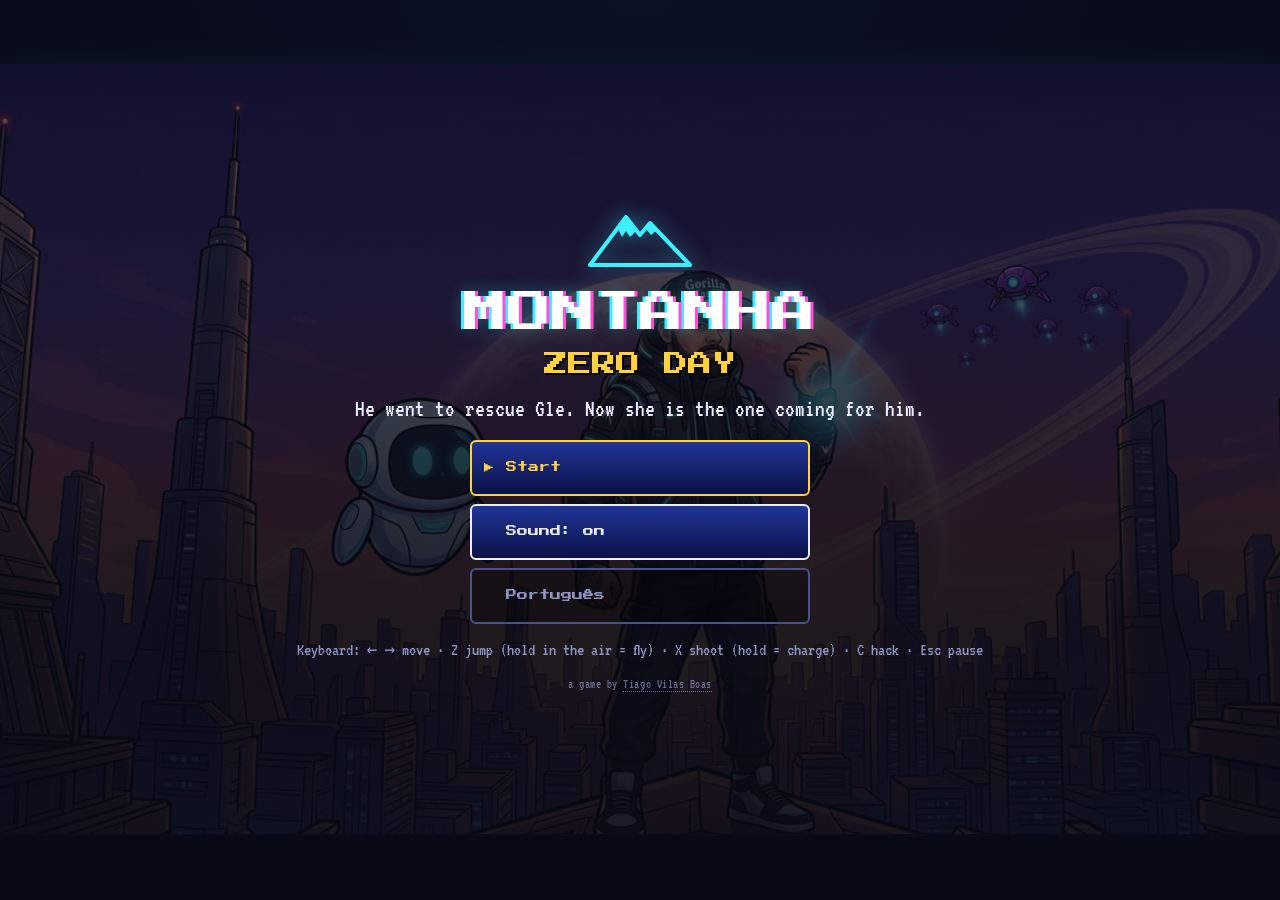
<file: index.html>
<!doctype html>
<html lang="en">
<head>
<meta charset="utf-8">
<meta name="viewport" content="width=device-width,initial-scale=1,viewport-fit=cover,user-scalable=no">
<meta name="description" content="Montanha: Zero Day. A cyberpunk pixel-art platformer. Montanha sets out to rescue Gle. Then she goes after him.">
<meta name="theme-color" content="#070914">
<meta name="apple-mobile-web-app-capable" content="yes">
<meta name="mobile-web-app-capable" content="yes">
<meta name="apple-mobile-web-app-status-bar-style" content="black-translucent">
<meta name="apple-mobile-web-app-title" content="Zero Day">
<link rel="manifest" href="manifest.webmanifest">
<link rel="apple-touch-icon" href="icons/icon-192.png">
<link rel="icon" type="image/png" href="icons/icon-192.png">
</head>
<body>
<title>Montanha Zero Day</title>
<link rel="preconnect" href="https://fonts.googleapis.com">
<link rel="preconnect" href="https://fonts.gstatic.com" crossorigin>
<link rel="stylesheet" href="https://fonts.googleapis.com/css2?family=Press+Start+2P&family=VT323&display=swap">
<link rel="stylesheet" href="css/style.css">

<div id="app">
  <div id="wrap">
    <canvas id="cv" width="320" height="192"></canvas>

    <div id="hud" hidden>
      <div class="hud-row">
        <span class="hud-label">LV</span><b id="hud-lv">1</b>
        <div class="bar bar-hp"><i id="hud-hp"></i></div>
        <span id="hud-xp"></span>
      </div>
      <div class="hud-row">
        <span class="hud-label">EP</span>
        <div class="bar bar-ep"><i id="hud-ep"></i></div>
        <span class="hud-label" id="hud-boost">JET</span>
        <div class="bar bar-jet"><i id="hud-jet"></i></div>
      </div>
    </div>

    <div id="bossbar" hidden><span>TITAN</span><div class="bar"><i id="boss-hp"></i></div></div>
    <button id="btn-pause" hidden data-i18n-aria="pause" aria-label="Pause">II</button>
    <div id="keys" hidden data-i18n-aria="keys" aria-label="Keyboard controls">
      <span data-i18n-html="keyMove"><kbd>←</kbd><kbd>→</kbd> move</span>
      <span data-i18n-html="keyJump"><kbd>Z</kbd> jump <small>(hold in the air: fly)</small></span>
      <span data-i18n-html="keyFire"><kbd>X</kbd> shoot <small>(hold: charge)</small></span>
      <span data-i18n-html="keyHack"><kbd>C</kbd> hack</span>
      <span data-i18n-html="keyPause"><kbd>Esc</kbd> pause</span>
    </div>
    <div id="toast" hidden></div>
    <div id="card" hidden><small id="card-kicker"></small><strong id="card-title"></strong></div>
  </div>

  <div id="pad">
    <div id="dpad" data-i18n-aria="move" aria-label="Move">
      <span class="dpad-half dpad-left" aria-hidden="true">◀</span>
      <span class="dpad-half dpad-right" aria-hidden="true">▶</span>
    </div>
    <div id="btns">
      <button data-action="hack" class="btn-hack">
        <svg viewBox="0 0 16 16" width="14" height="14" aria-hidden="true"><path d="M5 1h6v3H5zM5 12h6v3H5z" fill="currentColor"/><rect x="3" y="4" width="10" height="8" rx="2" fill="none" stroke="currentColor" stroke-width="1.6"/><path d="M8 6v2.5h2" fill="none" stroke="currentColor" stroke-width="1.4"/></svg>
        <span data-i18n="hack">HACK</span>
      </button>
      <button data-action="fire" class="btn-fire" data-i18n="fire">SHOOT</button>
      <button data-action="jump" class="btn-jump" data-i18n="jump">JUMP</button>
    </div>
  </div>

  <div id="screen" hidden></div>

  <div id="dialog" hidden>
    <img id="dlg-portrait" alt="">
    <div class="dlg-body"><b id="dlg-name"></b><p id="dlg-text"></p></div>
    <span class="dlg-next" aria-hidden="true">▼</span>
  </div>

  <div id="puzzle" hidden>
    <div class="pz-window">
      <h2 id="pz-title"></h2>
      <p id="pz-help"></p>
      <div id="pz-timer"><i></i></div>
      <div id="pz-body"></div>
      <p id="pz-msg" class="pz-msg"></p>
      <button id="pz-cancel" data-i18n="exit">Exit</button>
    </div>
  </div>

  <div id="rotate" role="alert">
    <svg viewBox="0 0 64 64" width="72" height="72" aria-hidden="true"><rect x="22" y="6" width="20" height="36" rx="4" fill="none" stroke="currentColor" stroke-width="3"/><path d="M12 50a22 22 0 0 0 40 0" fill="none" stroke="currentColor" stroke-width="3"/><path d="M52 44v7h-7" fill="none" stroke="currentColor" stroke-width="3"/></svg>
    <strong data-i18n="rotateTitle">Rotate your phone</strong>
    <p data-i18n="rotateBody">Montanha: Zero Day is played in landscape.</p>
    <button id="rotate-fs" hidden data-i18n="fullscreen">Full screen</button>
  </div>
</div>

<script type="module" src="js/main.js"></script>
</body>
</html>
</file>
<file: css/style.css>
/* Montanha: Zero Day — shell, HUD, touch pad, FF-style windows. Mobile first. */

/* ---------- Tokens ---------- */
:root {
  color-scheme: dark;
  --ink: #070914;
  --ink-2: #0d1124;
  --win-top: #22359a;
  --win-bot: #0a1145;
  --win-border: #e9edff;
  --text: #e9edff;
  --dim: #8d95c2;
  --cyan: #3df0ff;
  --magenta: #ff4fd8;
  --gold: #ffd23d;
  --red: #ff3b5c;
  --green: #7dff9b;
  --font-display: "Press Start 2P", ui-monospace, monospace;
  --font-body: "VT323", ui-monospace, monospace;
  --radius: 6px;
  --safe-t: env(safe-area-inset-top, 0px);
  --safe-r: env(safe-area-inset-right, 0px);
  --safe-b: env(safe-area-inset-bottom, 0px);
  --safe-l: env(safe-area-inset-left, 0px);
  --u: 1px; /* game pixel; JS sets it on #wrap to (width / 320)px */
  --hud-font: max(8px, calc(var(--u) * 6));
}

/* ---------- Base ---------- */
*, *::before, *::after { box-sizing: border-box; }
[hidden] { display: none !important; }

html, body {
  height: 100%;
  margin: 0;
  overflow: hidden;
  overscroll-behavior: none;
  user-select: none;
  -webkit-user-select: none;
  -webkit-touch-callout: none;
  -webkit-tap-highlight-color: transparent;
  touch-action: manipulation;
}

body {
  background: var(--ink);
  color: var(--text);
  font-family: var(--font-body);
  font-size: 20px;
  line-height: 1.2;
}

button {
  font: inherit;
  color: inherit;
  cursor: pointer;
  touch-action: manipulation;
}

:focus-visible {
  outline: 3px solid var(--gold);
  outline-offset: 2px;
}

img { image-rendering: pixelated; }

/* ---------- Shared: FF window + bars ---------- */
.win, #card, #dialog, .pz-window {
  background: linear-gradient(180deg, var(--win-top), var(--win-bot));
  border: 3px solid var(--win-border);
  border-radius: var(--radius);
  box-shadow: inset 0 0 0 2px rgba(0, 0, 0, .45), inset 0 6px 14px rgba(255, 255, 255, .08), 0 6px 18px rgba(0, 0, 0, .55);
}

.bar {
  position: relative;
  height: calc(var(--u) * 4);
  min-height: 5px;
  background: rgba(0, 0, 0, .65);
  border: max(1px, calc(var(--u) * .75)) solid var(--win-border);
  border-radius: 2px;
  overflow: hidden;
}
.bar > i {
  display: block;
  height: 100%;
  width: 100%;
  background: currentColor;
  box-shadow: 0 0 6px currentColor;
  transition: width .15s linear;
}
.bar-hp  { color: var(--green); width: calc(var(--u) * 52); }
.bar-ep  { color: var(--cyan);  width: calc(var(--u) * 34); }
.bar-jet { color: var(--gold);  width: calc(var(--u) * 26); }

/* ---------- App layout (portrait phone default) ---------- */
#app {
  position: relative;
  display: flex;
  flex-direction: column;
  height: 100%;
  padding: var(--safe-t) var(--safe-r) var(--safe-b) var(--safe-l);
  background: radial-gradient(120% 70% at 50% 0%, #121a3d 0%, var(--ink) 60%);
}

#wrap {
  position: relative;
  flex: none;
  align-self: center;
  overflow: hidden;
  background: #000;
  box-shadow: 0 0 0 2px #1a2150, 0 0 24px rgba(61, 240, 255, .18);
}

#cv {
  display: block;
  width: 100%;
  height: 100%;
  image-rendering: pixelated;
  image-rendering: crisp-edges;
}

/* ---------- In-game overlays (scale with --u) ---------- */
#hud {
  position: absolute;
  top: calc(var(--u) * 4);
  left: calc(var(--u) * 4);
  display: grid;
  gap: calc(var(--u) * 2);
  font: var(--hud-font)/1 var(--font-display);
  text-shadow: 1px 1px 0 #000;
  pointer-events: none;
}
.hud-row { display: flex; align-items: center; gap: calc(var(--u) * 3); }
.hud-label { color: var(--dim); }
#hud-lv { color: var(--gold); font-weight: normal; }
#hud-xp { color: var(--cyan); font-variant-numeric: tabular-nums; }

#btn-pause {
  position: absolute;
  top: calc(var(--u) * 3);
  right: calc(var(--u) * 3);
  min-width: 44px;
  min-height: 44px;
  width: calc(var(--u) * 16);
  height: calc(var(--u) * 16);
  padding: 0;
  font: var(--hud-font)/1 var(--font-display);
  background: rgba(10, 17, 69, .7);
  border: 2px solid var(--win-border);
  border-radius: var(--radius);
}

#bossbar {
  position: absolute;
  top: calc(var(--u) * 22);
  left: 50%;
  width: 50%;
  transform: translateX(-50%);
  display: grid;
  gap: calc(var(--u) * 2);
  text-align: center;
  font: var(--hud-font)/1 var(--font-display);
  color: var(--red);
  text-shadow: 1px 1px 0 #000;
  pointer-events: none;
}
#bossbar .bar { color: var(--red); height: calc(var(--u) * 5); }
#bossbar.is-shielded, #bossbar.is-shielded .bar { color: var(--magenta); }
#bossbar.is-shielded .bar { border-color: var(--magenta); }

#toast {
  position: absolute;
  top: calc(var(--u) * 40);
  left: 50%;
  transform: translateX(-50%);
  max-width: 90%;
  padding: calc(var(--u) * 3) calc(var(--u) * 6);
  font: var(--hud-font)/1.4 var(--font-display);
  color: var(--gold);
  text-align: center;
  white-space: normal;
  text-wrap: balance;
  background: rgba(7, 9, 20, .82);
  border: 2px solid var(--gold);
  border-radius: var(--radius);
  pointer-events: none;
}
#toast.pop { animation: pop .35s ease-out; }

#card {
  position: absolute;
  top: 50%;
  left: 50%;
  transform: translate(-50%, -50%);
  display: grid;
  gap: calc(var(--u) * 4);
  min-width: 60%;
  padding: calc(var(--u) * 8) calc(var(--u) * 12);
  text-align: center;
  pointer-events: none;
  animation: card-in .4s ease-out;
}
#card-kicker { font: var(--hud-font)/1 var(--font-display); color: var(--cyan); }
#card-title { font: calc(var(--hud-font) * 1.5)/1.3 var(--font-display); color: var(--gold); font-weight: normal; }

/* ---------- Touch pad (portrait) ---------- */
#pad {
  flex: 1;
  display: flex;
  align-items: center;
  justify-content: space-between;
  gap: 12px;
  min-height: 150px;
  padding: 12px 16px;
  font-family: var(--font-display);
}

#dpad {
  position: relative;
  display: flex;
  width: 44vw;
  max-width: 220px;
  height: 30%;
  min-height: 110px;
  max-height: 160px;
  border: 3px solid #2a3570;
  border-radius: 18px;
  background: linear-gradient(180deg, #141c45, #0a0f2c);
  box-shadow: inset 0 0 0 2px rgba(0, 0, 0, .5);
  touch-action: none;
}
.dpad-half {
  flex: 1;
  display: grid;
  place-items: center;
  font-size: 22px;
  color: var(--dim);
  transition: color .08s, background .08s, text-shadow .08s;
}
.dpad-left { border-right: 2px solid #2a3570; border-radius: 15px 0 0 15px; }
.dpad-right { border-radius: 0 15px 15px 0; }
#dpad.is-left .dpad-left,
#dpad.is-right .dpad-right {
  color: var(--cyan);
  background: rgba(61, 240, 255, .16);
  text-shadow: 0 0 10px var(--cyan);
}

#btns {
  position: relative;
  flex: none;
  width: 180px;
  height: 170px;
}
#btns button {
  position: absolute;
  display: grid;
  place-items: center;
  align-content: center;
  gap: 4px;
  min-width: 56px;
  min-height: 56px;
  padding: 0;
  font: 8px/1 var(--font-display);
  border-radius: 50%;
  border: 3px solid currentColor;
  background: radial-gradient(circle at 35% 30%, #2a3a8f, #0a1145 70%);
  box-shadow: inset 0 -4px 0 rgba(0, 0, 0, .45), 0 3px 0 rgba(0, 0, 0, .5);
  touch-action: none;
  transition: transform .06s, box-shadow .06s;
}
.btn-jump { width: 84px; height: 84px; right: 0; bottom: 6px; color: var(--green); }
.btn-fire { width: 72px; height: 72px; right: 92px; bottom: 0; color: var(--gold); }
.btn-hack { width: 60px; height: 60px; right: 52px; top: 0; color: var(--magenta); }
#btns button.is-down {
  transform: scale(.94);
  box-shadow: inset 0 2px 0 rgba(0, 0, 0, .45), 0 0 18px currentColor, 0 0 4px currentColor;
}

/* ---------- Dialog ---------- */
#dialog {
  position: absolute;
  left: 10px;
  right: 10px;
  bottom: calc(10px + var(--safe-b));
  z-index: 30;
  display: flex;
  align-items: flex-start;
  gap: 12px;
  max-width: 760px;
  margin: 0 auto;
  padding: 12px 14px 18px;
  cursor: pointer;
}
#dlg-portrait {
  flex: none;
  width: 64px;
  height: 64px;
  image-rendering: pixelated;
  background: var(--ink);
  border: 2px solid var(--win-border);
  border-radius: 3px;
}
.dlg-body { min-width: 0; }
#dlg-name { display: block; margin-bottom: 6px; font: 10px/1 var(--font-display); color: var(--gold); font-weight: normal; }
#dlg-text { margin: 0; font: 24px/1.1 var(--font-body); }
.dlg-next {
  position: absolute;
  right: 12px;
  bottom: 4px;
  font-size: 14px;
  color: var(--gold);
  visibility: hidden;
}
.dlg-rest { visibility: hidden; }
#dialog.is-done .dlg-next { visibility: visible; animation: blink 1s steps(2, start) infinite; }

/* ---------- Puzzle ---------- */
#puzzle {
  position: absolute;
  inset: 0;
  z-index: 40;
  display: flex;
  padding: calc(8px + var(--safe-t)) var(--safe-r) calc(8px + var(--safe-b)) var(--safe-l);
  background: rgba(3, 4, 12, .82);
  overflow-y: auto;
}
.pz-window {
  width: min(420px, 100% - 32px);
  margin: auto;   /* centra quando cabe; quando não cabe, alinha ao topo e rola (o botão Sair fica alcançável) */
  padding: 16px;
  display: grid;
  gap: 12px;
  text-align: center;
}
#pz-title { margin: 0; font: 12px/1.4 var(--font-display); color: var(--gold); }
#pz-help { margin: 0; font-size: 20px; color: var(--text); }
#pz-timer {
  height: 6px;
  background: rgba(0, 0, 0, .6);
  border: 1px solid var(--win-border);
  border-radius: 2px;
  overflow: hidden;
}
#pz-timer i {
  display: block;
  height: 100%;
  width: 100%;
  background: linear-gradient(90deg, var(--red), var(--gold) 40%, var(--cyan));
  background-size: 420px 100%;
  box-shadow: 0 0 8px var(--cyan);
}
#pz-body { display: grid; justify-items: center; gap: 14px; }
.pz-msg { min-height: 1.2em; margin: 0; font-size: 22px; }
#pz-msg.ok { color: var(--green); }
#pz-msg.bad { color: var(--red); }

.pz-window button, .menu button, .stage-btn {
  min-height: 56px;
  border: 2px solid var(--win-border);
  border-radius: var(--radius);
  background: rgba(0, 0, 0, .3);
}
#pz-cancel { justify-self: center; min-width: 140px; font: 10px/1 var(--font-display); }

/* Sequence */
.seq-slots { display: flex; gap: 6px; flex-wrap: wrap; justify-content: center; }
.seq-slots i { width: 20px; height: 20px; border: 2px solid var(--dim); border-radius: 3px; }
.seq-slots i.ok { background: var(--cyan); border-color: var(--cyan); box-shadow: 0 0 8px var(--cyan); }
.seq-pad { display: grid; grid-template-columns: repeat(2, 76px); gap: 12px; }
.seq-pad .sq {
  --c: var(--cyan);
  width: 76px;
  height: 76px;
  font-size: 28px;
  color: var(--c);
  border-color: var(--c);
  background: color-mix(in srgb, var(--c) 14%, #050816);
  transition: transform .08s, box-shadow .08s, background .08s;
}
.sq-0 { --c: var(--cyan); }
.sq-1 { --c: var(--gold); }
.sq-2 { --c: var(--magenta); }
.sq-3 { --c: var(--green); }
.seq-pad .sq.lit {
  color: #fff;
  background: var(--c);
  transform: scale(1.08);
  box-shadow: 0 0 22px var(--c), 0 0 6px #fff;
}

/* Binary */
.bin-target { font: 10px/1 var(--font-display); color: var(--dim); }
.bin-target b { display: block; margin-top: 8px; font-size: 32px; color: var(--gold); font-weight: normal; text-shadow: 0 0 10px rgba(255, 210, 61, .5); }
.bin-row { display: flex; flex-wrap: wrap; justify-content: center; gap: 6px; }
.bin-row .bit {
  display: grid;
  place-items: center;
  width: 56px;
  min-height: 64px;
  padding: 4px 0;
  color: var(--dim);
}
.bit span { font: 20px/1 var(--font-display); }
.bit small { font-size: 16px; }
.bin-row .bit.on { color: var(--ink); background: var(--cyan); border-color: var(--cyan); box-shadow: 0 0 12px var(--cyan); }
.bin-current { font-size: 22px; color: var(--cyan); font-variant-numeric: tabular-nums; }

/* Node grid */
.grid3 { display: grid; grid-template-columns: repeat(3, 64px); gap: 10px; }
.grid3 .node {
  position: relative;
  width: 64px;
  height: 64px;
  border-color: #6b2235;
  background: #2a0a14;
  transition: background .1s, box-shadow .1s;
}
.grid3 .node::before, .grid3 .node::after {
  content: "";
  position: absolute;
  inset: 50% 22%;
  height: 3px;
  margin-top: -1.5px;
  background: rgba(255, 59, 92, .5);
  transform: rotate(45deg);
}
.grid3 .node::after { transform: rotate(-45deg); }
.grid3 .node.on { background: var(--cyan); border-color: #fff; box-shadow: 0 0 16px var(--cyan); }
.grid3 .node.on::before, .grid3 .node.on::after { display: none; }
.grid3 .node.hint { animation: hintpulse 0.8s ease-in-out infinite; }
@keyframes hintpulse { 50% { border-color: var(--gold); box-shadow: 0 0 18px var(--gold); } }

/* ---------- Screens (menus) ---------- */
#screen {
  position: absolute;
  inset: 0;
  z-index: 35;
  padding: calc(16px + var(--safe-t)) calc(16px + var(--safe-r)) calc(16px + var(--safe-b)) calc(16px + var(--safe-l));
  overflow-y: auto;
  overscroll-behavior: contain;
  background: linear-gradient(180deg, rgba(7, 9, 20, .55), rgba(7, 9, 20, .9) 70%);
}
.screen-inner {
  display: flex;
  flex-direction: column;
  align-items: center;
  gap: 16px;
  max-width: 760px;
  min-height: 100%;
  margin: 0 auto;
  justify-content: center;
  text-align: center;
}

.emblem { width: 120px; height: auto; color: var(--cyan); filter: drop-shadow(0 0 10px rgba(61, 240, 255, .5)); }
.emblem svg { width: 100%; height: auto; display: block; }
.logo {
  margin: 0;
  font: clamp(22px, 7vw, 44px)/1.2 var(--font-display);
  color: #fff;
  text-shadow: 3px 0 0 var(--magenta), -3px 0 0 var(--cyan), 0 0 18px rgba(61, 240, 255, .35);
}
.logo small {
  display: block;
  margin-top: 10px;
  font-size: .55em;
  color: var(--gold);
  text-shadow: 2px 2px 0 #000;
}
.tagline { margin: 0; font-size: 24px; color: var(--text); }
.hint { margin: 0; font-size: 18px; color: var(--dim); }

.menu { display: grid; gap: 8px; width: min(340px, 100%); }
.menu button {
  position: relative;
  padding: 0 16px 0 34px;
  text-align: left;
  font: 11px/1.3 var(--font-display);
  background: linear-gradient(180deg, var(--win-top), var(--win-bot));
}
.menu button::before {
  content: "▶";
  position: absolute;
  left: 12px;
  top: 50%;
  transform: translateY(-50%);
  font-size: 10px;
  color: var(--gold);
  opacity: 0;
}
.menu button:hover::before, .menu button:focus-visible::before { opacity: 1; animation: nudge .6s ease-in-out infinite alternate; }
.menu button:hover, .menu button:focus-visible { color: var(--gold); outline: none; border-color: var(--gold); }
.menu .btn-ghost, .btn-ghost { background: rgba(0, 0, 0, .35); color: var(--dim); border-color: #4a5288; }

.win { width: 100%; padding: 14px; text-align: left; }
.win h3 { margin: 0 0 10px; font: 10px/1.3 var(--font-display); color: var(--gold); }
.map-grid { display: grid; grid-template-columns: 1fr; gap: 12px; width: 100%; }

.status { display: flex; gap: 14px; align-items: center; }
.status img { flex: none; width: 72px; height: 72px; image-rendering: pixelated; border: 2px solid var(--win-border); border-radius: 3px; background: var(--ink); }
dl { margin: 0; display: grid; grid-template-columns: auto 1fr; gap: 2px 14px; font-size: 22px; }
dt { color: var(--dim); }
dd { margin: 0; text-align: right; font-variant-numeric: tabular-nums; white-space: nowrap; }

.stage-btn {
  display: grid;
  grid-template-columns: auto 1fr auto;
  align-items: center;
  gap: 10px;
  width: 100%;
  margin-top: 8px;
  padding: 8px 12px;
  text-align: left;
  background: rgba(0, 0, 0, .3);
}
.stage-btn:hover, .stage-btn:focus-visible { border-color: var(--gold); outline: none; }
.stage-btn .num { font: 10px/1 var(--font-display); color: var(--cyan); }
.stage-btn .name { font-size: 22px; }
.stage-btn .state { font: 8px/1 var(--font-display); color: var(--gold); }
.stage-btn.is-done .state { color: var(--green); }
.stage-btn.is-locked { opacity: .45; cursor: not-allowed; border-style: dashed; }

.equip ul { margin: 0; padding: 0; list-style: none; display: grid; gap: 6px; font-size: 20px; }
.equip b { color: var(--cyan); font-weight: normal; }

.result { width: min(420px, 100%); }

/* ---------- Breakpoints ---------- */
@media (min-width: 720px) and (orientation: landscape) and (max-height: 540px) {
  .map-grid { grid-template-columns: minmax(0, 1fr) minmax(0, 1.25fr) minmax(0, 1.15fr); gap: 8px; }
}
@media (min-width: 720px) and (not (orientation: landscape)) {
  .map-grid { grid-template-columns: 1fr 1fr; }
}

/* Landscape phone: game centred, controls float over the bottom corners */
@media (orientation: landscape) and (max-height: 540px) {
  #app { justify-content: center; align-items: center; }
  #pad {
    position: absolute;
    inset: auto 0 0 0;
    z-index: 10;
    min-height: 0;
    padding: 0 calc(12px + var(--safe-r)) calc(10px + var(--safe-b)) calc(12px + var(--safe-l));
    align-items: flex-end;
    background: none;
    pointer-events: none;
  }
  #pad > * { pointer-events: auto; opacity: .75; }
  #dpad {
    width: 28vw;
    max-width: 190px;
    height: 72px;
    min-height: 72px;
    border-radius: 14px;
    background: linear-gradient(180deg, rgba(20, 28, 69, 0.45), rgba(10, 15, 44, 0.45));
    border-color: rgba(42, 53, 112, 0.6);
  }
  .dpad-left { border-right-color: rgba(42, 53, 112, 0.6); border-radius: 11px 0 0 11px; }
  .dpad-right { border-radius: 0 11px 11px 0; }
  #btns { transform: scale(.85); transform-origin: bottom right; }
  #btns button {
    background: radial-gradient(circle at 35% 30%, rgba(42, 58, 143, 0.4), rgba(10, 17, 69, 0.4) 70%);
    box-shadow: inset 0 -3px 0 rgba(0, 0, 0, .25), 0 2px 0 rgba(0, 0, 0, .3);
    backdrop-filter: blur(2px);
    -webkit-backdrop-filter: blur(2px);
  }

  /* Puzzles em paisagem: 2 colunas para caber na tela sem corte */
  #puzzle {
    padding: calc(4px + var(--safe-t)) calc(12px + var(--safe-r)) calc(4px + var(--safe-b)) calc(12px + var(--safe-l));
  }
  .pz-window {
    width: min(520px, 100% - 16px);
    margin: auto;
    padding: 8px 14px;
    display: grid;
    grid-template-columns: minmax(180px, 1.1fr) auto;
    grid-template-rows: auto auto auto auto auto;
    gap: 4px 16px;
    align-items: center;
    text-align: left;
  }
  #pz-title  { grid-column: 1; grid-row: 1; margin: 0; font-size: 10px; line-height: 1.2; }
  #pz-help   { grid-column: 1; grid-row: 2; margin: 0; font-size: 14px; line-height: 1.1; }
  #pz-timer  { grid-column: 1; grid-row: 3; height: 5px; }
  #pz-msg    { grid-column: 1; grid-row: 4; margin: 0; font-size: 14px; min-height: 1.1em; }
  #pz-cancel { grid-column: 1; grid-row: 5; justify-self: start; min-height: 44px; min-width: 100px; padding: 0 16px; font-size: 9px; }
  #pz-body   { grid-column: 2; grid-row: 1 / span 5; justify-self: center; align-self: center; gap: 6px; }

  .grid3 { grid-template-columns: repeat(3, 44px); gap: 4px; }
  .grid3 .node { width: 44px; height: 44px; }

  .seq-pad { grid-template-columns: repeat(2, 48px); gap: 6px; }
  .seq-pad .sq { width: 48px; height: 48px; font-size: 18px; }
  .seq-slots { gap: 4px; }
  .seq-slots i { width: 14px; height: 14px; }

  .bin-target { font-size: 8px; }
  .bin-target b { font-size: 18px; margin-top: 1px; }
  .bin-row { gap: 4px; }
  .bin-row .bit { width: 44px; min-height: 44px; padding: 2px 0; }
  .bit span { font-size: 14px; }
  .bit small { font-size: 11px; }
  .bin-current { font-size: 14px; }

  /* Ajustes da ficha e missões no mapa em paisagem */
  .win { padding: 8px 10px; }
  .win h3 { margin: 0 0 4px; font-size: 9px; }
  .status {
    display: grid;
    grid-template-columns: 48px 1fr;
    gap: 4px 8px;
  }
  .status h3 { grid-column: 1 / -1; }
  .status img { width: 48px; height: 48px; }
  .status dl { font-size: 16px; gap: 1px 8px; }
  .stage-btn { margin-top: 4px; padding: 4px 8px; min-height: 44px; gap: 6px; }
  .stage-btn .name { font-size: 16px; line-height: 1.1; }
  .equip ul { font-size: 14px; gap: 4px; }

  /* Diálogo compacto: não cobre o herói. */
  #dialog { left: calc(10px + var(--safe-l)); right: calc(10px + var(--safe-r)); bottom: calc(6px + var(--safe-b)); gap: 10px; padding: 8px 12px 14px; }
  #dlg-portrait { width: 52px; height: 52px; }
  #dlg-name { margin-bottom: 4px; font-size: 9px; }
  #dlg-text { font-size: 21px; }

  /* Menus cabem na altura curta sem rolar. */
  #screen { padding-top: calc(8px + var(--safe-t)); padding-bottom: calc(8px + var(--safe-b)); }
  .screen-inner { gap: 8px; }
  .emblem { width: 56px; }
  .logo { font-size: clamp(18px, 7vh, 30px); }
  .logo small { margin-top: 6px; }
  .tagline { font-size: 18px; }
  .menu { gap: 6px; }
  .menu button, .stage-btn { min-height: 44px; }
}

/* Com diálogo aberto o toque é do diálogo: esconde os botões para não aparecerem por cima dele. */
/* Oculta os controles virtuais sob menus, puzzles, dialogs ou card */
#app:has(#dialog:not([hidden])) #pad,
#app:has(#screen:not([hidden])) #pad,
#app:has(#puzzle:not([hidden])) #pad,
#app:has(#card:not([hidden])) #pad { visibility: hidden; }

/* Retrato em celular: o jogo é horizontal, então pede para girar (o jogo fica pausado). */
#rotate {
  position: fixed;
  inset: 0;
  z-index: 100;
  display: none;
  place-content: center;
  justify-items: center;
  gap: 14px;
  padding: calc(24px + var(--safe-t)) 24px calc(24px + var(--safe-b));
  text-align: center;
  color: var(--cyan);
  background: var(--ink);
}
#rotate strong { font: 14px/1.4 var(--font-display); color: var(--gold); font-weight: normal; }
#rotate p { margin: 0; font-size: 24px; color: var(--text); }
#rotate svg { animation: tilt 1.8s ease-in-out infinite; }
#rotate button { min-height: 48px; padding: 0 20px; font: 10px/1 var(--font-display); background: linear-gradient(180deg, var(--win-top), var(--win-bot)); border: 2px solid var(--win-border); border-radius: var(--radius); }
@media (orientation: portrait) and (pointer: coarse) and (max-width: 820px) { #rotate { display: grid; } }

/* Desktop / fine pointer: keyboard play, no touch pad */
@media (hover: hover) and (pointer: fine) {
  #pad { display: none; }
  #app { justify-content: center; }
}

/* ---------- Motion ---------- */
@keyframes blink { to { visibility: hidden; } }
@keyframes pop { 0% { transform: translateX(-50%) scale(.6); opacity: 0; } 70% { transform: translateX(-50%) scale(1.08); opacity: 1; } 100% { transform: translateX(-50%) scale(1); } }
@keyframes card-in { from { transform: translate(-50%, -50%) scale(.85); opacity: 0; } }
@keyframes nudge { to { transform: translate(3px, -50%); } }
@keyframes tilt { 0%, 30% { transform: rotate(0); } 70%, 100% { transform: rotate(-90deg); } }

@media (prefers-reduced-motion: reduce) {
  *, *::before, *::after { animation-duration: .01ms !important; animation-iteration-count: 1 !important; transition-duration: .01ms !important; }
  #dialog.is-done .dlg-next { animation: none; }
}

/* Em telas de toque o atalho de teclado só ocupa espaço. */
@media (pointer: coarse) { .hint { display: none; } }

/* Arte HD: canvas e retratos sem pixelização forçada. */
#cv, #dlg-portrait, .status img { image-rendering: auto; }
#dlg-portrait, .status img { object-fit: cover; object-position: top; }

/* ---------- Legenda do teclado (só no computador; no celular os botões já dizem tudo) ---------- */
#keys {
  position: absolute;
  left: 50%;
  bottom: calc(var(--u) * 3);
  transform: translateX(-50%);
  display: flex;
  flex-wrap: wrap;
  justify-content: center;
  gap: .3em 1.1em;
  width: max-content;
  max-width: 94%;
  padding: .35em .9em;
  border-radius: var(--radius);
  background: rgba(7, 9, 20, .72);
  color: var(--text);
  font: clamp(14px, calc(var(--u) * 6.5), 22px)/1.1 var(--font-body);
  pointer-events: none;
}
#keys span { white-space: nowrap; }
#keys small { color: var(--dim); font-size: 1em; }
#keys kbd {
  display: inline-block;
  min-width: 1.6em;
  margin-right: .25em;
  padding: .1em .35em;
  border: 1px solid var(--cyan);
  border-bottom-width: 3px;
  border-radius: 4px;
  color: var(--cyan);
  font: inherit;
  text-align: center;
}
@media (hover: none), (pointer: coarse) { #keys { display: none; } }

@media (orientation: landscape) and (max-height: 350px) {
  .emblem { width: 34px; }
  .logo { font-size: 18px; }
  .logo small { margin-top: 2px; font-size: 0.5em; }
  .tagline { font-size: 14px; }
  .screen-inner { gap: 4px; }
  .menu { gap: 4px; }
  .menu button { min-height: 40px; font-size: 10px; padding: 0 12px 0 28px; }
  .result { padding: 6px 10px; }
  .result h3 { margin-bottom: 4px; }
  .result dl { font-size: 16px; }
}

/* Crédito do autor: pequeno e apagado, no rodapé do título e do final */
.credit { margin: 0; font-size: 13px; letter-spacing: 0.04em; color: var(--dim); opacity: 0.7; }
.credit a { color: inherit; text-decoration: none; border-bottom: 1px dotted currentColor; }
.credit a:hover, .credit a:focus-visible { opacity: 1; color: var(--cyan, #3df0ff); }

/* Créditos no final do jogo */
.credits dl { display: grid; grid-template-columns: auto 1fr; gap: 4px 12px; margin: 0; font-size: 15px; }
.credits dt { color: var(--dim); white-space: nowrap; }
.credits dd { margin: 0; }
.credits a { color: var(--cyan); text-decoration: none; border-bottom: 1px dotted currentColor; }
.credits .thanks { margin: 10px 0 0; text-align: center; color: var(--gold, #ffd23d); }
</file>
